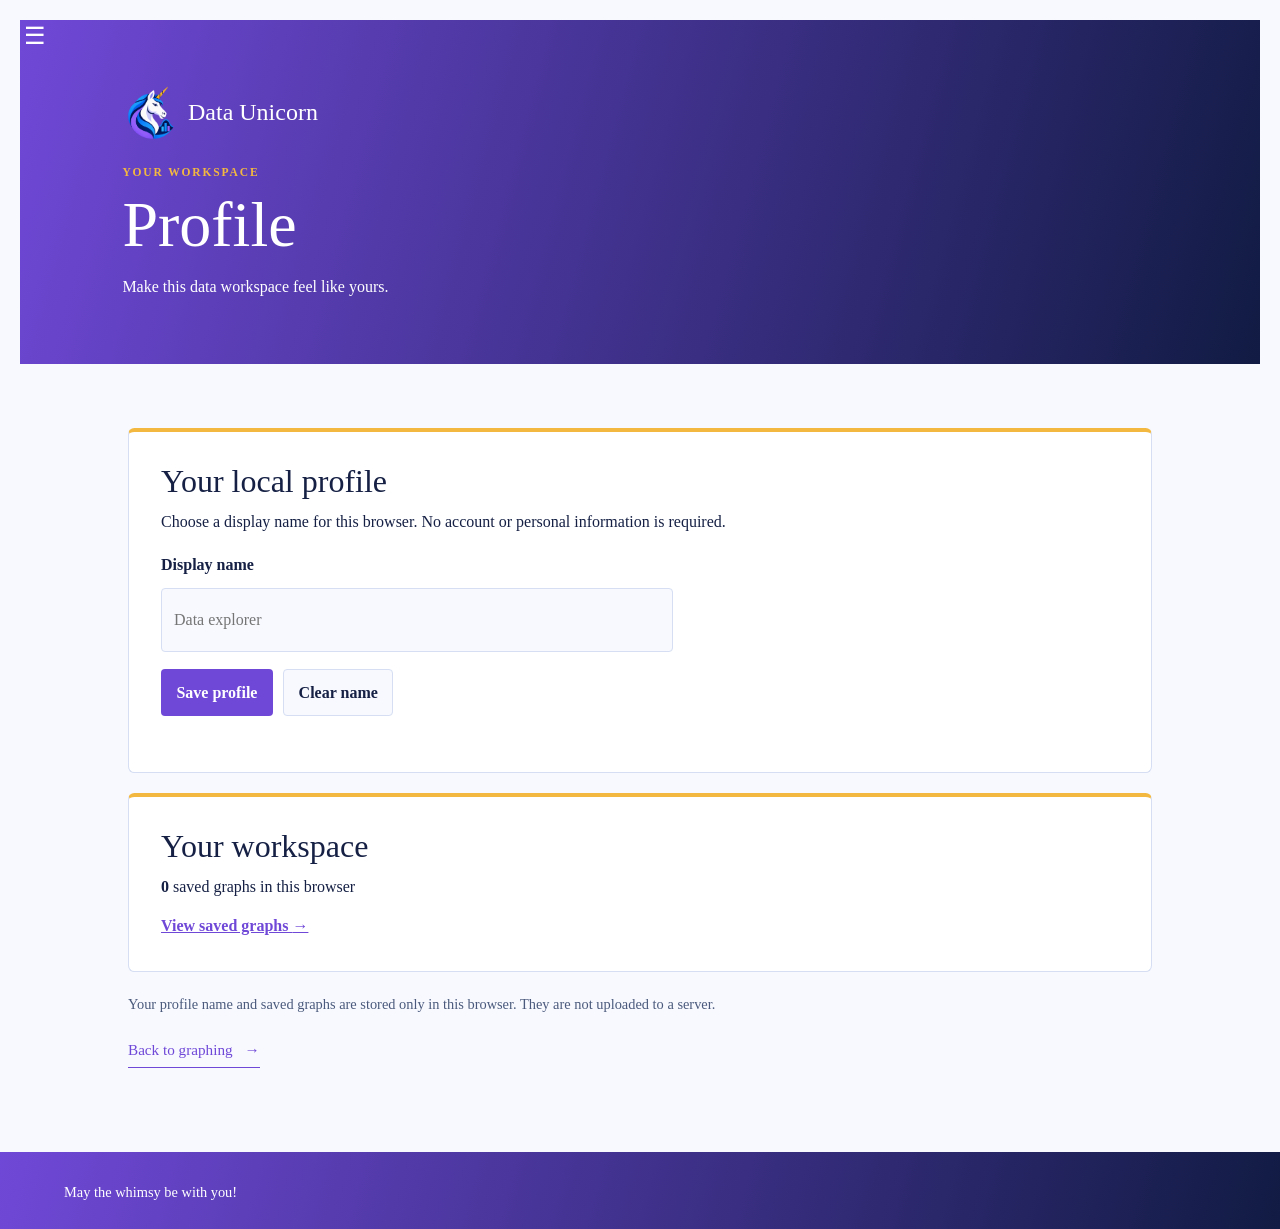
<file: profile.html>
<!doctype html>
<html lang="en">
<head>
  <!-- Page metadata and shared scripts/styles used on every app page. -->
  <meta charset="UTF-8">
  <meta name="viewport" content="width=device-width, initial-scale=1.0">
  <meta name="description" content="Manage your local Data Unicorn profile.">
  <title>Profile | Data Unicorn</title>
  <link rel="icon" type="image/png" href="image/favicon.png">
  <link rel="stylesheet" href="style.css">
  <script src="code.js" defer></script>
  <script src="profile.js" defer></script>
</head>
<body>
  <!-- Keyboard shortcut to bypass navigation and reach profile settings. -->
  <a class="skip-link" href="#main">Skip to content</a>
  <main id="main">
    <!-- Profile page heading and link back to the graphing workspace. -->
    <section class="subpage-hero" aria-labelledby="profile-title">
      <a class="subpage-brand" href="index.html">
        <img src="image/favicon.png" alt="">
        <span>Data Unicorn</span>
      </a>
      <p class="eyebrow">Your workspace</p>
      <h1 id="profile-title">Profile</h1>
      <p>Make this data workspace feel like yours.</p>
    </section>

    <!-- Local display-name form, saved-graph summary, and browser-storage notice. -->
    <section class="page-content" aria-label="Profile settings">
      <div class="page-card">
        <h2>Your local profile</h2>
        <p>Choose a display name for this browser. No account or personal information is required.</p>
        <form id="profile-form" class="profile-form">
          <label for="display-name">Display name</label>
          <input id="display-name" name="displayName" type="text" maxlength="40"
            autocomplete="nickname" placeholder="Data explorer">
          <div class="page-actions">
            <button class="primary-button" type="submit">Save profile</button>
            <button class="secondary-button" id="clear-profile" type="button">Clear name</button>
          </div>
        </form>
        <p class="page-status" id="profile-status" role="status" aria-live="polite"></p>
      </div>

      <div class="page-card profile-summary">
        <h2>Your workspace</h2>
        <p><strong id="saved-graph-count">—</strong> saved graphs in this browser</p>
        <a class="page-link" href="saved-graphs.html">View saved graphs <span aria-hidden="true">→</span></a>
      </div>

      <p class="storage-note">Your profile name and saved graphs are stored only in this browser. They are not uploaded to a server.</p>
      <a class="text-link page-back-link" href="index.html">Back to graphing <span aria-hidden="true">→</span></a>
    </section>
  </main>

  <!-- Shared footer and site navigation. -->
  <footer class="site-footer"><p>May the whimsy be with you!</p></footer>

  <button id="menuButton" class="menu-button" type="button"
    aria-label="Toggle navigation menu" aria-controls="sidebar" aria-expanded="false"
    onclick="toggleNav()">
    <span id="menuIcon">☰</span>
  </button>
  <nav id="sidebar" class="sidebar" aria-label="Main navigation">
    <a href="index.html">Home</a>
    <a href="index.html#stats">Basic statistics</a>
    <a href="saved-graphs.html">Saved graphs</a>
    <a href="profile.html" aria-current="page">Profile</a>
  </nav>
</body>
</html>
</file>
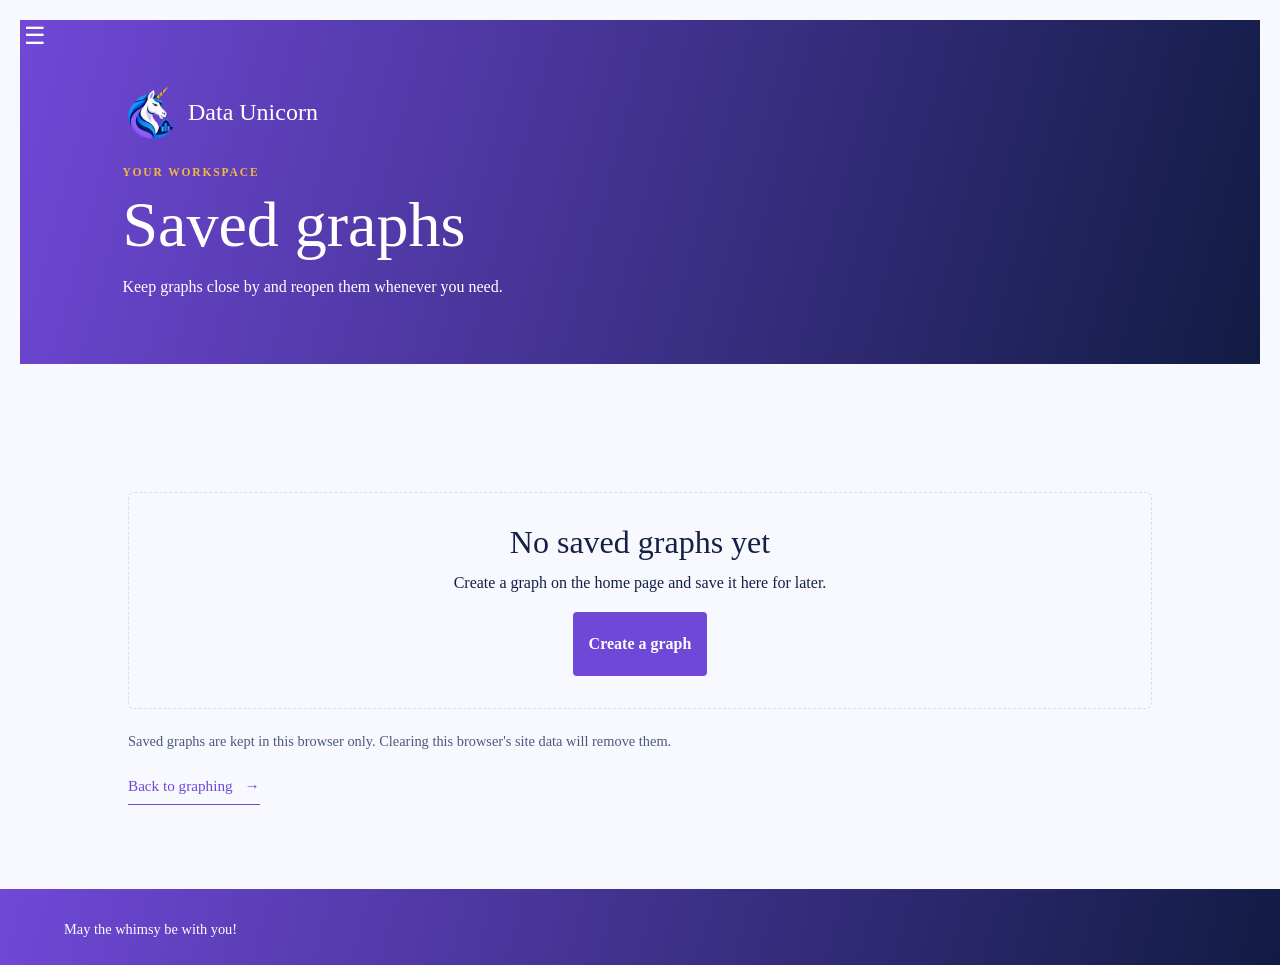
<file: saved-graphs.html>
<!doctype html>
<html lang="en">
<head>
  <!-- Page metadata and shared scripts/styles used on every app page. -->
  <meta charset="UTF-8">
  <meta name="viewport" content="width=device-width, initial-scale=1.0">
  <meta name="description" content="View and manage your saved Data Unicorn graphs.">
  <title>Saved Graphs | Data Unicorn</title>
  <link rel="icon" type="image/png" href="image/favicon.png">
  <link rel="stylesheet" href="style.css">
  <script src="code.js" defer></script>
  <script src="saved-graphs.js" defer></script>
</head>
<body>
  <!-- Keyboard shortcut to bypass navigation and reach the saved graphs. -->
  <a class="skip-link" href="#main">Skip to content</a>
  <main id="main">
    <!-- Page title and a short explanation of the saved-graphs workspace. -->
    <section class="subpage-hero" aria-labelledby="saved-graphs-title">
      <a class="subpage-brand" href="index.html">
        <img src="image/favicon.png" alt="">
        <span>Data Unicorn</span>
      </a>
      <p class="eyebrow">Your workspace</p>
      <h1 id="saved-graphs-title">Saved graphs</h1>
      <p>Keep graphs close by and reopen them whenever you need.</p>
    </section>

    <!-- JavaScript fills the list, shows its empty state, and handles graph actions. -->
    <section class="page-content" aria-label="Saved graphs">
      <p class="page-status" id="saved-graphs-status" role="status" aria-live="polite"></p>
      <div class="saved-graphs-list" id="saved-graphs-list"></div>
      <div class="empty-state" id="saved-graphs-empty" hidden>
        <h2>No saved graphs yet</h2>
        <p>Create a graph on the home page and save it here for later.</p>
        <a class="primary-button button-link" href="index.html">Create a graph</a>
      </div>
      <p class="storage-note">Saved graphs are kept in this browser only. Clearing this browser's site data will remove them.</p>
      <a class="text-link page-back-link" href="index.html">Back to graphing <span aria-hidden="true">→</span></a>
    </section>
  </main>

  <!-- Shared footer and site navigation. -->
  <footer class="site-footer"><p>May the whimsy be with you!</p></footer>

  <button id="menuButton" class="menu-button" type="button"
    aria-label="Toggle navigation menu" aria-controls="sidebar" aria-expanded="false"
    onclick="toggleNav()">
    <span id="menuIcon">☰</span>
  </button>
  <nav id="sidebar" class="sidebar" aria-label="Main navigation">
    <a href="index.html">Home</a>
    <a href="index.html#stats">Basic statistics</a>
    <a href="saved-graphs.html" aria-current="page">Saved graphs</a>
    <a href="profile.html">Profile</a>
  </nav>
</body>
</html>
</file>
<file: style.css>
/* Color scheme (from logo) */
:root {
  color-scheme: light;
  --paper: #f7f9ff;
  --ink: #152044;
  --muted: #4b5a7c;
  --accent: #7048d7;
  --accent-blue: #287cf0;
  --accent-gold: #f3b83f;
  --hero-start: #174da8;
  --hero-end: #7048d7;
  --hero-ink: #ffffff;
  --border: #d5def2;
  --control-bg: #ffffff;
  --control-ink: #152044;
  --sidebar-bg: #111b43;
  --focus: #b36d00;
  --serif: Georgia, "Times New Roman", serif;
}
 
    /* Fixed navigation panel: hidden off-canvas until JavaScript adds .is-open. */
    .sidebar {
      height: 100vh;
      height: 100dvh;
      width: 250px;
      position: fixed;
      left: 0;
      top: 0;
      box-sizing: border-box;
      background-color: var(--sidebar-bg);
      overflow-x: hidden;
      overflow-y: auto;
      padding-top: 60px;
      visibility: hidden;
      transform: translateX(-100%);
      transition: transform 0.3s, visibility 0s linear 0.3s;
      z-index: 1000;
    }

    .sidebar.is-open {
      visibility: visible;
      transform: translateX(0);
      transition: transform 0.3s;
    }

    /* Smooth in-page navigation; scroll padding keeps anchor targets below the menu. */
    html {
    scroll-behavior: smooth;
    scroll-padding-top: 5.5rem;
    }

    /* Floating menu control stays above the sidebar and toggles its open state. */
    .menu-button {
      position: fixed;
      top: 11px;
      left: 0;

      width: 50px;
      height: 50px;

      background-color: transparent;
      color: var(--hero-ink);

      border: none;
      padding: 0;
      padding-left: 20px;

      font-size: 24px;
      cursor: pointer;

      z-index: 1001;
    }

    /* Gold-tinted hover state for menu button */
    .menu-button:hover {
      background-color: color-mix(in srgb, var(--accent-gold) 30%, transparent);
    }

    /* Full-width navigation links that highlight on hover. */
    .sidebar a {
      display: block;
      padding: 12px 24px;

      color: white;
      text-decoration: none;
      font-size: 20px;
    }

    .sidebar a:hover {
      background-color: var(--accent);
    }

    /* Main graph card, centered and capped in width. */
    .graph-container {
      width: min(100%, 900px);
      max-width: 900px;
      box-sizing: border-box;
      margin: 0 auto;
      padding: 1rem;

      background-color: var(--paper);
      color: var(--ink);
      border: 1px solid var(--border);
      border-top: 4px solid var(--accent-gold);
      border-radius: 5px;
    }

    .graph-container h3 {
      margin-top: 0;
      text-align: center;
    }

    /* File picker and spreadsheet column-selection controls. */
    .file-upload {
      display: grid;
      gap: 0.5rem;
      margin-bottom: 1.5rem;
      padding: 1rem;
      border: 1px solid var(--border);
      border-radius: 0.35rem;
      background: var(--control-bg);
    }

    .file-upload > label {
      color: var(--ink);
      font-weight: 700;
    }

    .file-upload input[type="file"],
    .upload-columns select {
      max-width: 100%;
      min-height: 2.75rem;
      padding: 0.45rem;
      border: 1px solid var(--border);
      border-radius: 0.25rem;
      background: var(--control-bg);
      color: var(--control-ink);
      font: inherit;
    }

    .upload-help,
    .upload-status {
      margin: 0;
      color: var(--muted);
      font-size: 0.9rem;
    }

    /* Two-column labels/selectors; the action button spans the whole control row. */
    .upload-columns {
      display: grid;
      grid-template-columns: auto minmax(0, 1fr);
      align-items: center;
      gap: 0.6rem;
    }

    .upload-columns[hidden] {
      display: none;
    }

    .upload-columns button {
      grid-column: 1 / -1;
      justify-self: start;
      padding: 0.55rem 0.9rem;
      border: 0;
      border-radius: 0.25rem;
      background: var(--accent);
      color: #ffffff;
      font: inherit;
      font-weight: 700;
      cursor: pointer;
    }

    .upload-columns button:hover {
      background: var(--hero-start);
    }

    /* Graph settings, data entry, save controls, and validation feedback. */
    .data-input {
      margin-bottom: 20px;
      text-align: center;
    }

    /* Fieldset layout groups the graph display buttons and histogram axis selector. */
    .chart-type-controls {
      display: grid;
      justify-items: center;
      gap: 0.6rem;
      margin: 0 auto 1rem;
      padding: 0;
      border: 0;
      min-width: 0;
    }

    /* Graph-type selector and optional histogram-axis choice. */
    .chart-type-controls legend {
      margin-bottom: 0.4rem;
      color: var(--ink);
      font-weight: 700;
    }

    /* Let graph-type buttons wrap instead of overflowing on narrow screens. */
    .chart-type-buttons {
      display: flex;
      flex-wrap: wrap;
      justify-content: center;
      gap: 0.5rem;
    }

    /* Pill-shaped graph-type buttons; JavaScript marks the active type separately. */
    .chart-type-button {
      min-height: 2.5rem;
      padding: 0.45rem 0.8rem;
      border: 1px solid var(--border);
      border-radius: 999px;
      background: var(--control-bg);
      color: var(--ink);
      font: inherit;
      cursor: pointer;
    }

    .chart-type-button:hover,
    .chart-type-button.is-selected {
      border-color: var(--accent);
      background: var(--accent);
      color: #ffffff;
    }

    /* Keep the optional axis label/select together and centered below the type buttons. */
    .histogram-axis-control {
      display: flex;
      flex-wrap: wrap;
      align-items: center;
      justify-content: center;
      gap: 0.5rem;
    }

    .histogram-axis-control[hidden] {
      display: none;
    }

    .histogram-axis-control select {
      min-height: 2.5rem;
      padding: 0.4rem 0.65rem;
      border: 1px solid var(--border);
      border-radius: 0.25rem;
      background: var(--control-bg);
      color: var(--control-ink);
      font: inherit;
    }

    /* Base form-control appearance; data-grid cells override this with spreadsheet styling. */
    .data-input input {
      padding: 8px;
      margin: 5px;
      border: 1px solid var(--border);
      border-radius: 0.25rem;
      background: var(--control-bg);
      color: var(--control-ink);
      font: inherit;
    }

    /* Spreadsheet-like X/Y editor: scrollable table, cells, row labels, and removal controls. */
    .data-sheet {
      max-width: 36rem;
      margin: 1rem auto;
      text-align: left;
    }

    /* Grid title and add-row action share one horizontal header. */
    .data-sheet-heading {
      display: flex;
      align-items: center;
      justify-content: space-between;
      gap: 0.75rem;
      margin-bottom: 0.5rem;
    }

    .data-sheet-heading h4 {
      margin: 0;
      color: var(--ink);
    }

    .data-sheet .secondary-button {
      flex: 0 0 auto;
      min-height: 2.25rem;
      padding: 0.35rem 0.7rem;
    }

    /* Constrain long data sets to a scroll area while keeping the table header visible. */
    .data-sheet-scroll {
      max-height: 17rem;
      overflow: auto;
      border: 1px solid var(--border);
      border-radius: 0.35rem;
      background: var(--control-bg);
    }

    /* Spreadsheet table sizing and numeral alignment for editable X/Y observations. */
    .data-sheet-table {
      width: 100%;
      min-width: 19rem;
      border-collapse: separate;
      border-spacing: 0;
      color: var(--ink);
      font-variant-numeric: tabular-nums;
    }

    /* Cell dimensions and thin dividers create the worksheet grid. */
    .data-sheet-table th,
    .data-sheet-table td {
      height: 2.5rem;
      padding: 0.25rem 0.4rem;
      border-right: 1px solid var(--border);
      border-bottom: 1px solid var(--border);
    }

    .data-sheet-table thead th {
      position: sticky;
      top: 0;
      z-index: 1;
      background: #eaf0ff;
      color: var(--ink);
      font-weight: 700;
      text-align: center;
    }

    /* Alternating rows improve readability; focus highlights the row being edited. */
    .data-sheet-table tbody tr:nth-child(even) {
      background: #f5f7fc;
    }

    .data-sheet-table tbody tr:focus-within {
      background: #fff8e7;
    }

    /* Row index and action columns are narrow; numeric data columns get room to edit. */
    .data-sheet-table .data-sheet-row-number {
      width: 3rem;
      background: #edf1f9;
      color: var(--muted);
      text-align: center;
      font-size: 0.85rem;
      font-weight: 600;
    }

    .data-sheet-table td {
      min-width: 7rem;
      padding: 0;
    }

    .data-sheet-table .data-sheet-actions {
      width: 2.75rem;
      border-right: 0;
      text-align: center;
    }

    /* Inputs fill each grid cell; focus and invalid states draw attention without shifting layout. */
    .data-sheet-table .data-sheet-cell {
      width: 100%;
      height: 2.5rem;
      box-sizing: border-box;
      margin: 0;
      padding: 0.45rem 0.6rem;
      border: 0;
      border-radius: 0;
      background: transparent;
      color: var(--control-ink);
      font: inherit;
      font-variant-numeric: tabular-nums;
    }

    .data-sheet-table .data-sheet-cell:focus {
      outline: 2px solid var(--accent-blue);
      outline-offset: -2px;
      background: #ffffff;
    }

    .data-sheet-table .data-sheet-cell[aria-invalid="true"] {
      box-shadow: inset 0 0 0 2px #a12622;
    }

    /* Compact row-removal control with a clear destructive hover state. */
    .data-sheet-table .data-sheet-remove {
      width: 2rem;
      height: 2rem;
      padding: 0;
      border: 0;
      border-radius: 0.25rem;
      background: transparent;
      color: var(--muted);
      font-size: 1.25rem;
      line-height: 1;
    }

    .data-sheet-table .data-sheet-remove:hover {
      background: #fce9e7;
      color: #a12622;
    }

    .data-sheet-help {
      margin: 0.4rem 0 0;
      color: var(--muted);
      font-size: 0.85rem;
      text-align: left;
    }

    /* Preserve accessible text for assistive technology without showing it visually. */
    .visually-hidden {
      position: absolute;
      width: 1px;
      height: 1px;
      padding: 0;
      margin: -1px;
      overflow: hidden;
      clip: rect(0, 0, 0, 0);
      white-space: nowrap;
      border: 0;
    }

    /* Default action-button appearance and hover feedback inside the graph input panel. */
    .data-input button {
      padding: 8px 15px;
      border: 0;
      border-radius: 0.25rem;
      background: var(--accent);
      color: #ffffff;
      font: inherit;
      font-weight: 700;
      cursor: pointer;
    }

    .data-input button:hover {
      background: var(--hero-start);
    }

    /* Name field and status message for saving the graph currently on the canvas. */
    .save-graph-controls {
      display: grid;
      gap: 0.5rem;
      max-width: 32rem;
      margin: 1rem auto 0;
      text-align: left;
    }

    .save-graph-controls > label {
      color: var(--ink);
      font-weight: 700;
    }

    /* Allow the graph name field and save action to wrap on small displays. */
    .save-graph-row {
      display: flex;
      flex-wrap: wrap;
      gap: 0.5rem;
    }

    .save-graph-row input {
      flex: 1 1 12rem;
      min-width: 0;
    }

    .save-graph-status {
      min-height: 1.4em;
      margin: 0;
      color: var(--muted);
      font-size: 0.9rem;
    }

    /* Validation feedback and responsive area containing the Chart.js canvas. */
    .graph-error {
      min-height: 1.5em;
      margin: 0.5rem 0 0;
      color: #a12622;
    }

    /* Mark invalid inputs and size the chart canvas through its responsive wrapper. */
    .data-input [aria-invalid="true"] {
      border-color: #a12622;
    }

    .chart-wrapper {
    position: relative;
    width: 100%;
    height: 400px;
    }

    /* Canvas fills the fixed-height wrapper that Chart.js uses for responsive sizing. */
    #myChart {
      width: 100%;
      height: 100%;
    }

    /* Main page inset and animated shift make room when the navigation panel opens. */
    #main {
      padding: 20px;
      transition: margin-left 0.3s;
    }

/* Document-wide typography, colors, and base link appearance. */
body {
  margin: 0;
  background: var(--paper);
  color: var(--ink);
  font-family: var(--serif);
  font-size: 1rem;
  line-height: 1.7;
  transition: background-color 160ms ease, color 160ms ease;
}

/* Let links inherit their surrounding text color unless a component sets a variant. */
a {
  color: inherit;
}

/* Keyboard focus ring remains visible around links during tab navigation. */
a:focus-visible {
  outline: 3px solid var(--focus);
  outline-offset: 4px;
}

/* Accessible skip link, visible only when keyboard users focus it. */
.skip-link {
  position: absolute;
  top: -5rem;
  left: 1rem;
  z-index: 10;
  padding: 0.65rem 1rem;
  background: var(--paper);
  color: var(--ink);
}

.skip-link:focus {
  top: 1rem;
}

/* Fluid hero spacing and typography scale with the viewport. */
/* Main landing hero holds the brand and graphing workspace. */
.hero {
  position: relative;
  display: grid;
  grid-template-columns: minmax(0, 1fr);
  align-items: center;
  gap: clamp(1rem, 3vw, 2rem);
  min-height: auto;
  padding: clamp(2rem, 5vw, 4rem) max(8vw, calc((100vw - 68rem) / 2));
  overflow: hidden;
  background: linear-gradient(105deg, var(--hero-end), var(--sidebar-bg));
  background-position: center;
  color: var(--hero-ink);
}

/* Brand mark, heading, introduction, and call-to-action within the hero. */
.hero-copy {
  position: relative;
  z-index: 1;
  max-width: 43rem;
}

.hero-brand {
  display: inline-flex;
  align-items: center;
  gap: 0.65rem;
  margin-bottom: 0.75rem;
  color: var(--control-bg);
  font-family: var(--serif);
  font-size: clamp(2rem, 5vw, 3.5rem);
  line-height: 1;
  text-decoration: none;
}

.hero-brand img {
  width: clamp(5rem, 12vw, 8rem);
  height: clamp(5rem, 12vw, 8rem);
  object-fit: contain;
}

/* Small uppercase section label reused on the landing and subpage heroes. */
.eyebrow {
  margin: 0 0 1rem;
  color: var(--accent);
  font-size: 0.72rem;
  font-weight: 700;
  letter-spacing: 0.16em;
  line-height: 1.5;
  text-transform: uppercase;
}

.hero .eyebrow {
  color: var(--hero-ink);
}

/* Reset shared top margins and use consistent serif heading rhythm. */
h1,
h2,
h3,
p {
  margin-top: 0;
}

h1,
h2,
h3 {
  font-family: var(--serif);
  font-weight: 400;
  line-height: 1.12;
}

.hero h1 {
  margin: 0;
  font-size: clamp(1.8rem, 3.5vw, 3rem);
  letter-spacing: -0.045em;
}

/* Supporting text and navigation link within the landing-page hero. */
.hero-intro {
  max-width: 36rem;
  margin-bottom: 0.75rem;
  color: var(--hero-ink);
  font-size: clamp(1.05rem, 1.8vw, 1.25rem);
}

/* Underlined inline call-to-action style used for section/page navigation. */
.text-link {
  display: inline-flex;
  align-items: center;
  gap: 0.75rem;
  padding-bottom: 0.3rem;
  border-bottom: 1px solid var(--hero-ink);
  color: var(--hero-ink);
  font-size: 0.95rem;
  text-decoration: none;
}

.text-link:hover {
  opacity: 0.8;
}

/* Link style used below the statistics table to return to the hero. */
.stats-back-to-top {
  margin-top: 1.25rem;
  border-bottom-color: var(--accent);
  color: var(--accent);
}

/* Shared footer appearance and spacing. */
.site-footer {
  padding: 1.5rem max(5vw, 1.5rem);
  background: linear-gradient(105deg, var(--hero-end), var(--sidebar-bg));
  color: var(--hero-ink);
  transition: margin-left 0.3s;
}

/* Optional footer brand treatment and the footer's compact message text. */
.footer-brand {
  color: var(--accent-gold);
  font-family: 'Pirata One', fantasy;
  font-size: 1.35rem;
  text-decoration: none;
}

.site-footer p {
  margin: 0.25rem 0 0;
  color: var(--hero-ink);
  font-size: 0.9rem;
}

/* Content and statistics section layout; responsive rules stack it on narrow screens. */
.content-section {
  display: grid;
  grid-template-columns: minmax(12rem, 0.8fr) minmax(0, 1.2fr);
  gap: clamp(2rem, 7vw, 7rem);
  max-width: 76rem;
  margin: 0 auto;
  padding: clamp(4rem, 8vw, 7rem) max(5vw, 1.5rem);
  border-bottom: 1px solid var(--border);
}

/* Title and explanatory copy for the basic-statistics section. */
.section-heading h2 {
  margin-bottom: 0;
  font-size: clamp(2rem, 4vw, 3.35rem);
  letter-spacing: -0.035em;
}

.about-copy {
  max-width: 42rem;
  color: var(--muted);
  font-size: 1.05rem;
}

.visit-message {
  color: var(--ink);
  font-size: clamp(1.25rem, 2vw, 1.65rem);
}

/* Scroll wrapper and table styling for the calculated X/Y statistics. */
.statistics-table-wrap {
  overflow-x: auto;
  border: 1px solid var(--border);
  border-radius: 0.35rem;
  background: var(--control-bg);
}

/* Numeric report table: tabular figures, caption, column headers, and row striping. */
.statistics-table {
  width: 100%;
  border-collapse: collapse;
  color: var(--control-ink);
  font-size: 0.95rem;
  font-variant-numeric: tabular-nums;
}

.statistics-table caption {
  padding: 0.85rem 1rem;
  color: var(--muted);
  font-size: 0.85rem;
  text-align: left;
}

.statistics-table th,
.statistics-table td {
  padding: 0.7rem 1rem;
  border-top: 1px solid var(--border);
  text-align: right;
}

.statistics-table thead th {
  background: var(--sidebar-bg);
  color: var(--hero-ink);
}

.statistics-table th:first-child {
  text-align: left;
}

.statistics-table tbody th {
  font-weight: 600;
}

.statistics-table tbody tr:nth-child(even) {
  background: color-mix(in srgb, var(--accent-blue) 6%, var(--control-bg));
}

/* Shared introduction banner for Profile and Saved Graphs pages. */
.subpage-hero {
  padding: clamp(2rem, 5vw, 4rem) max(8vw, calc((100vw - 68rem) / 2));
  background: linear-gradient(105deg, var(--hero-end), var(--sidebar-bg));
  color: var(--hero-ink);
}

/* Brand lockup and title details within Profile/Saved Graphs hero banners. */
.subpage-brand {
  display: inline-flex;
  align-items: center;
  gap: 0.6rem;
  margin-bottom: 1.5rem;
  color: var(--control-bg);
  font-size: 1.5rem;
  text-decoration: none;
}

.subpage-brand img {
  width: 3.5rem;
  height: 3.5rem;
  object-fit: contain;
}

.subpage-hero .eyebrow {
  margin-bottom: 0.5rem;
  color: var(--accent-gold);
}

.subpage-hero h1 {
  margin-bottom: 0.75rem;
  font-size: clamp(2.4rem, 6vw, 4rem);
}

.subpage-hero p:last-child {
  margin-bottom: 0;
}

/* Shared card layout and controls used on the subpages. */
.page-content {
  display: grid;
  gap: 1.25rem;
  max-width: 64rem;
  margin: 0 auto;
  padding: clamp(2rem, 5vw, 4rem) max(5vw, 1.5rem);
}

/* Card surfaces shared by profile settings and individual saved-graph entries. */
.page-card,
.saved-graph-card {
  padding: clamp(1.25rem, 3vw, 2rem);
  border: 1px solid var(--border);
  border-top: 4px solid var(--accent-gold);
  border-radius: 0.4rem;
  background: var(--control-bg);
  color: var(--control-ink);
}

.page-card h2,
.saved-graph-card h2,
.empty-state h2 {
  margin-bottom: 0.5rem;
  color: var(--ink);
  font-size: clamp(1.4rem, 3vw, 2rem);
}

/* Profile name form, graph summary, saved graph cards, and status messages. */
.profile-form {
  display: grid;
  gap: 0.6rem;
  max-width: 32rem;
}

.profile-form label {
  color: var(--ink);
  font-weight: 700;
}

.profile-form input {
  min-height: 2.75rem;
  padding: 0.55rem 0.75rem;
  border: 1px solid var(--border);
  border-radius: 0.25rem;
  background: var(--paper);
  color: var(--ink);
  font: inherit;
}

/* Reusable action row and primary/secondary button variants. */
.page-actions {
  display: flex;
  flex-wrap: wrap;
  gap: 0.65rem;
  margin-top: 0.5rem;
}

.primary-button,
.secondary-button {
  display: inline-flex;
  min-height: 2.75rem;
  align-items: center;
  justify-content: center;
  padding: 0.55rem 0.9rem;
  border: 1px solid transparent;
  border-radius: 0.25rem;
  font: inherit;
  font-weight: 700;
  text-decoration: none;
  cursor: pointer;
}

.primary-button {
  background: var(--accent);
  color: #ffffff;
}

.primary-button:hover {
  background: var(--hero-start);
}

.secondary-button {
  border-color: var(--border);
  background: var(--paper);
  color: var(--ink);
}

.secondary-button:hover {
  border-color: var(--accent);
}

/* Link styled as a button and supporting page status/summary text. */
.button-link {
  justify-self: start;
}

.page-status {
  min-height: 1.5em;
  margin: 0;
  color: var(--muted);
}

/* Links, storage notice, and return navigation on the subpages. */
.profile-summary p {
  margin-bottom: 0.75rem;
}

.page-link {
  color: var(--accent);
  font-weight: 700;
}

.storage-note {
  margin: 0;
  color: var(--muted);
  font-size: 0.9rem;
}

.page-back-link {
  justify-self: start;
  border-bottom-color: var(--accent);
  color: var(--accent);
}

/* Saved-graph list spacing and empty-state panel. */
.saved-graphs-list {
  display: grid;
  gap: 1rem;
}

.saved-graph-date {
  color: var(--muted);
  font-size: 0.9rem;
}

.empty-state {
  padding: 2rem;
  border: 1px dashed var(--border);
  border-radius: 0.4rem;
  text-align: center;
}

.empty-state[hidden] {
  display: none;
}

/* Tablet layout: keep the graph full-width and stack the statistics content. */
@media (max-width: 850px) {
  .hero {
    min-height: auto;
    padding-right: 7vw;
    padding-left: 7vw;
  }

  .content-section {
    grid-template-columns: 1fr;
    gap: 2rem;
    padding-right: 7vw;
    padding-left: 7vw;
  }

  .subpage-hero {
    padding-right: 7vw;
    padding-left: 7vw;
  }
}

/* Phone layout: provide extra anchor clearance and tighter section padding. */
@media (max-width: 600px) {
  html {
    scroll-padding-top: 7.5rem;
  }

  .content-section {
    padding: 3.75rem 1.4rem;
  }
}

/* Respect reduced-motion preferences by disabling smooth scrolling and long transitions. */
@media (prefers-reduced-motion: reduce) {
  html {
    scroll-behavior: auto;
  }

  *,
  *::before,
  *::after {
    transition-duration: 0.01ms !important;
  }
}
</file>
